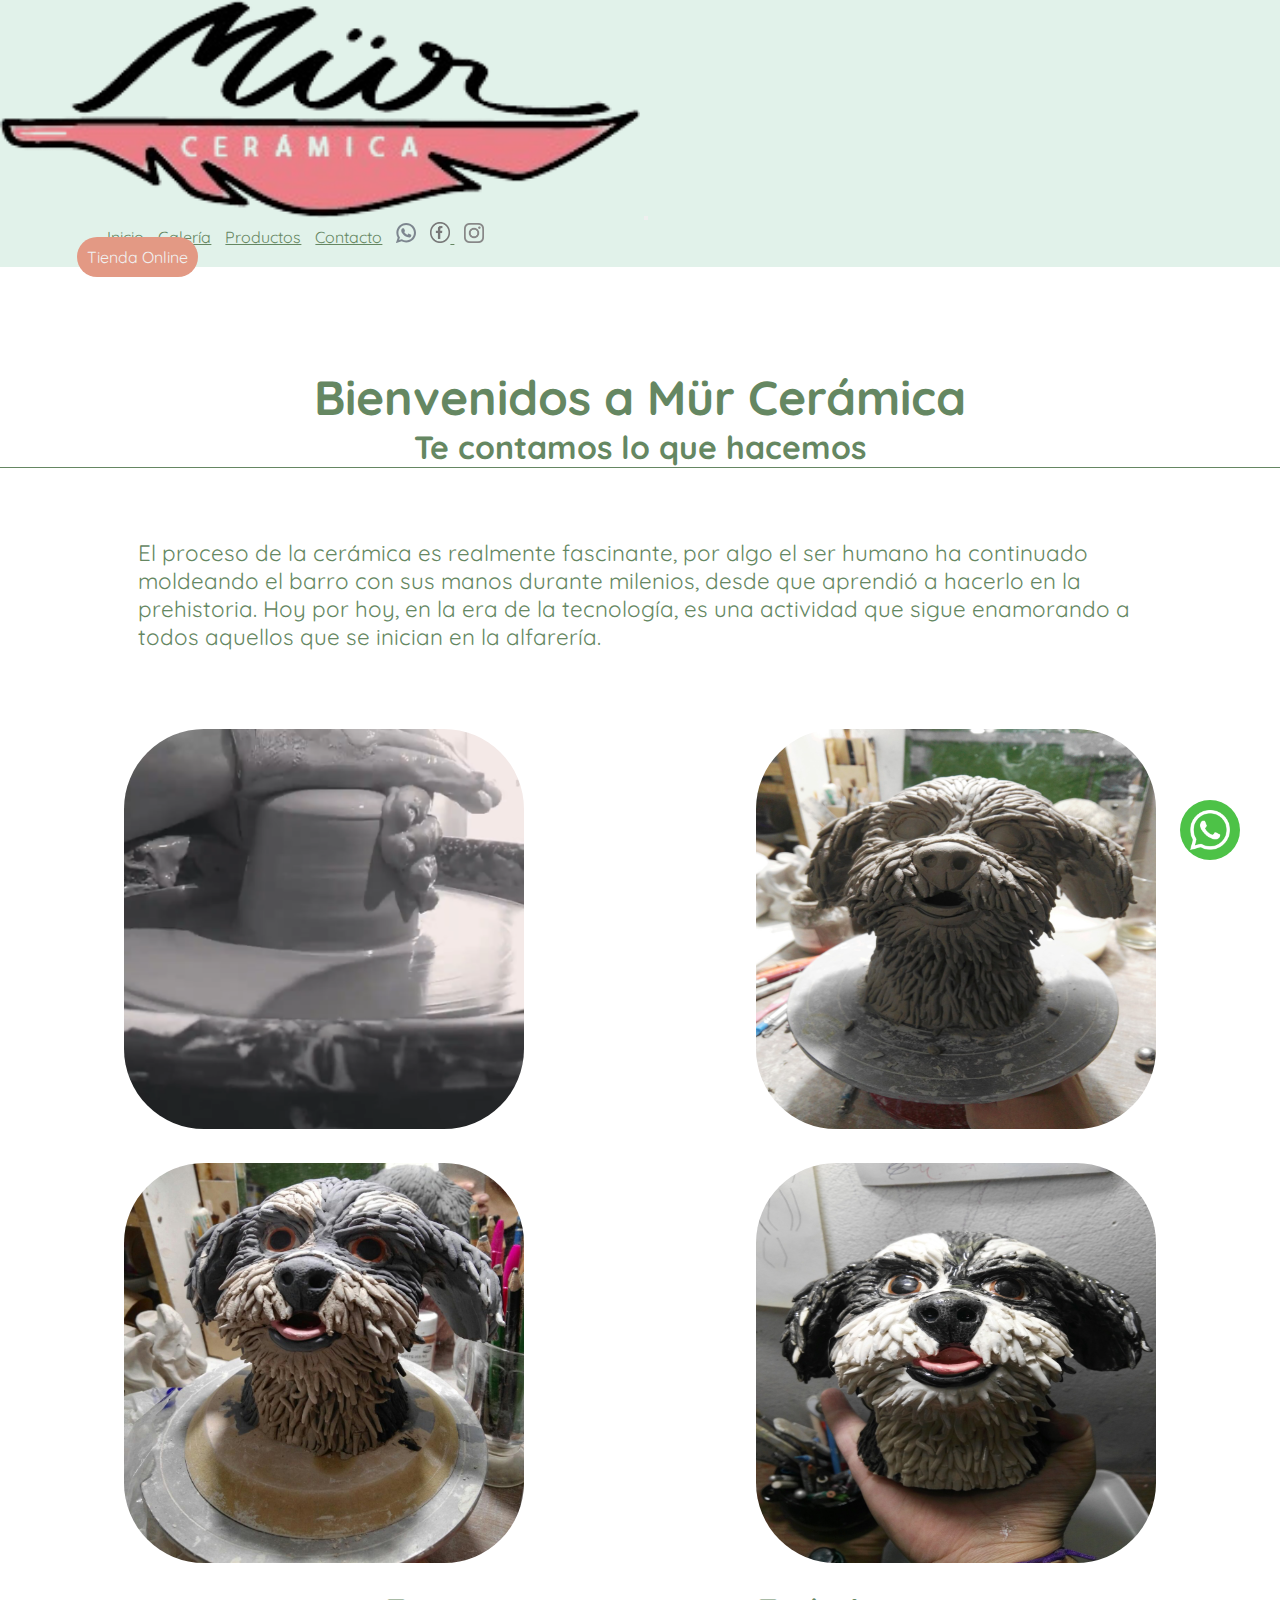
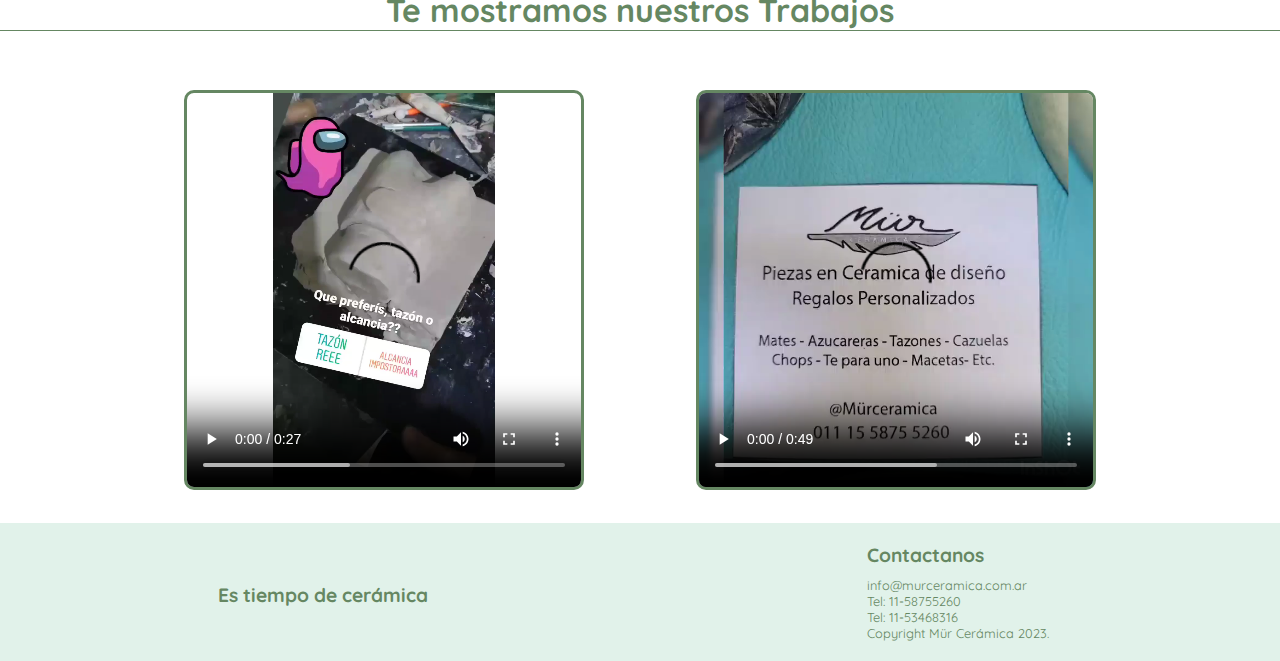
<file: front/index.html>
<!DOCTYPE html>
<html lang="es">
<head>
    <meta charset="UTF-8">
    <meta http-equiv="X-UA-Compatible" content="IE=edge">
    <meta name="viewport" content="width=device-width, initial-scale=1.0">
    <link rel="preconnect" href="https://fonts.googleapis.com">
    <link rel="preconnect" href="https://fonts.gstatic.com" crossorigin>
    <link href="https://fonts.googleapis.com/css?family=Quicksand" rel="stylesheet">
    <link href="https://cdnjs.cloudflare.com/ajax/libs/font-awesome/5.13.0/css/all.min.css" rel="stylesheet">
    <link href="https://cdn.jsdelivr.net/npm/bootstrap@5.1.3/dist/css/bootstrap.min.css" rel="stylesheet"
        integrity="sha384-1BmE4kWBq78iYhFldvKuhfTAU6auU8tT94WrHftjDbrCEXSU1oBoqyl2QvZ6jIW3" crossorigin="anonymous">
    <link href="https://fonts.googleapis.com/icon?family=Material+Icons" rel="stylesheet">
    <script src="https://cdn.jsdelivr.net/npm/bootstrap@5.1.3/dist/js/bootstrap.bundle.min.js"
        integrity="sha384-ka7Sk0Gln4gmtz2MlQnikT1wXgYsOg+OMhuP+IlRH9sENBO0LRn5q+8nbTov4+1p"
        crossorigin="anonymous"></script>

	<link rel="stylesheet" href="../css/style.css">
  
    <link rel="icon" href="../img/8228logo-sf.ico">

    <title>Mür Cerámica</title>
</head>

<body>
    <header>
    </header>
    <main>
        <section class="titulo">
            <div class="contenedorBienvenida">
                <h1>Bienvenidos a Mür Cerámica</h1>
                <h2>Te contamos lo que hacemos</h2>
            </div>
        </section>
        <section class="procesoCeramica">
            <p>
                El proceso de la cerámica es realmente fascinante, por algo el ser humano ha continuado moldeando el
                barro con sus manos durante milenios, desde que aprendió a hacerlo en la prehistoria. Hoy por hoy, en la
                era de la tecnología, es una actividad que sigue enamorando a todos aquellos que se inician en la
                alfarería.
            </p>
            <div class="contenedor">
                <a href="#">
                    <figure>
                        <img src="../img/imgIndex/procesoImagenes/img1.png" class="front" alt="Proceso de producción">
                        <figcaption class="back">
                            <h2>Torno y Moldeado</h2>
                            <p>
                                Colocamos la bola de barro en el centro del torno y lo hacemos girar. Es
                                un proceso que requiere práctica, le vamos dando forma y modelando lentamente, a nuestro
                                ritmo.
                            </p>
                        </figcaption>
                    </figure>
                </a>
            </div>
            <div class="contenedor">
                <a href="">
                    <figure>
                        <img src="../img/imgIndex/procesoImagenes/img2.jpeg" class="front" alt="Proceso de producción">
                        <figcaption class="back">
                            <h2>Primer Horneado</h2>
                            <p>
                                Pasamos la pieza a cocción para darle consistencia. La
                                pieza horneada resultante no tiene brillo, y en la jerga se conoce como
                                “bizcocho”, porque es la base sobre la que le aplicaremos las decoraciones.
                            </p>
                        </figcaption>
                    </figure>
                </a>
            </div>
            <div class="contenedor">
                <a href="">
                    <figure>
                        <img src="../img/imgIndex/procesoImagenes/img3.jpeg" class="front" alt="Etapa de cocción">
                        <figcaption class="back">
                            <h2>Esmaltado y Decoración</h2>
                            <p>
                                Una vez sacada del horno, aplicamos esmalte cerámico, que le dará su brillo
                                característico. Aquí, dejamos volar la creatividad. Podemos usar gran variedad de
                                esmaltes, detalles con rotuladores, etc.
                            </p>
                        </figcaption>
                    </figure>
                </a>
            </div>
            <div class="contenedor">
                <a href="">
                    <figure>
                        <img src="../img/imgIndex/procesoImagenes/img5.jpeg" class="front" alt="Final del proceso">
                        <figcaption class="back">
                            <h2>Segunda Cocción</h2>
                            <p>
                                Finalmente, debemos fijar los colores introduciéndola de nuevo en el horno. En este paso
                                hay que tener cuidado que la pintura no se desprenda. En esta cocción la pieza toma su
                                color y textura definitiva, y saldrá lista para su uso.
                            </p>
                        </figcaption>
                    </figure>
                </a>
            </div>
        </section>
        <section class="titulo">
            <div class="contenedorTrabajando">
                <h2>Te mostramos nuestros Trabajos</h2>
            </div>
        </section>
        <section>
            <div class="contenedorVideo">
                <video src="../img/imgIndex/pasos.mp4" controls></video>
                <video src="../img/imgIndex/videoBienvenida.mp4" controls></video>
            </div>
        </section>
        <div class="whatsapp">
        </div>
    </main>
    <footer>
    </footer>

    <script src="../js/header.js"></script>
    <script src="../js/api.js"></script>
    <script src="../js/footer.js"></script>
    <script src="../js/wsp.js"></script>
</body>

</html>
</file>
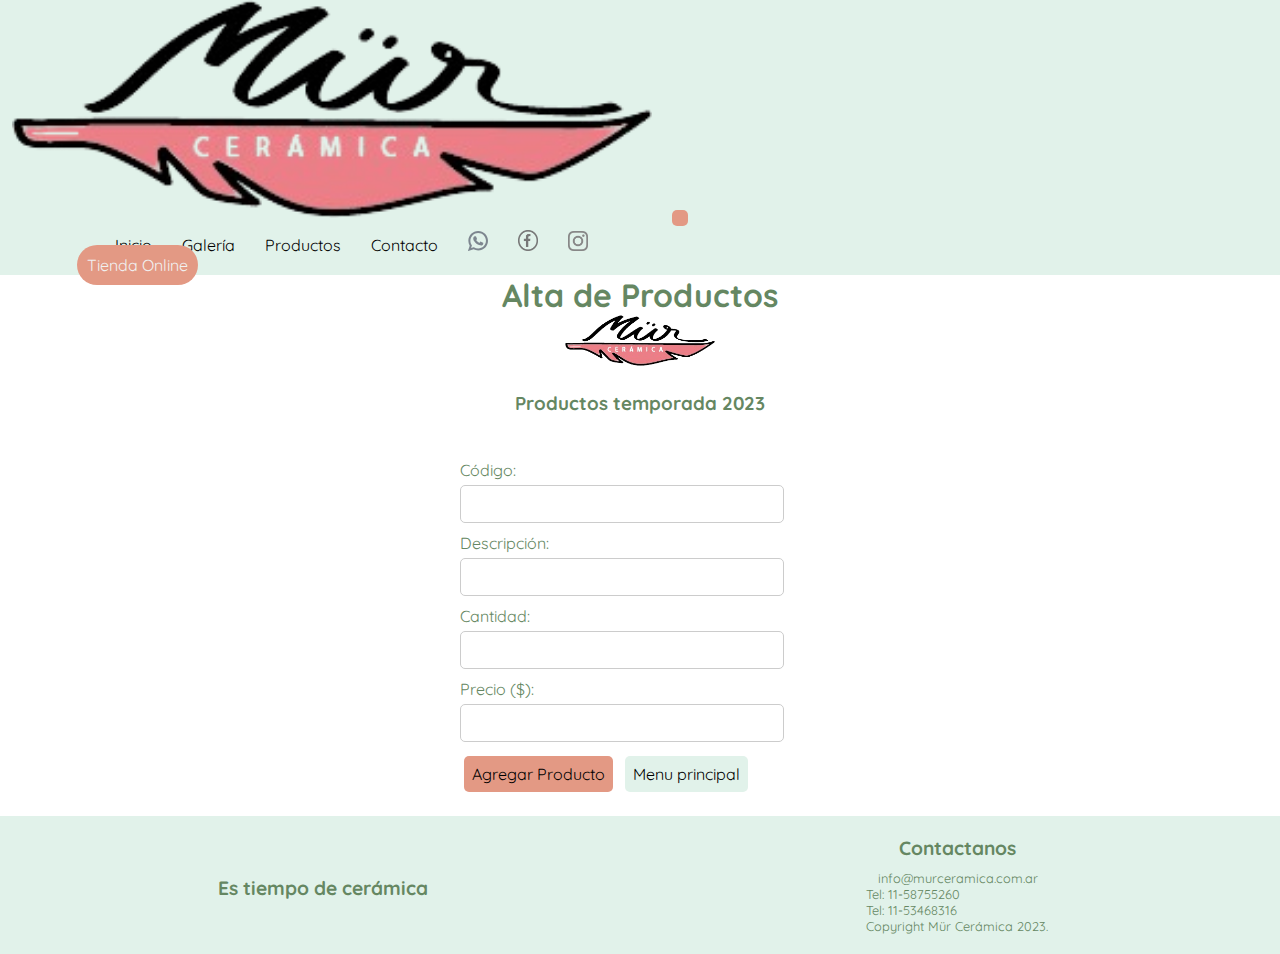
<file: back/altas.html>
<!DOCTYPE html>
<html lang="en">

<head>
    <meta charset="UTF-8">
    <meta http-equiv="X-UA-Compatible" content="IE=edge">
    <meta name="viewport" content="width=device-width, initial-scale=1.0">
    <link rel="preconnect" href="https://fonts.googleapis.com">
    <link rel="preconnect" href="https://fonts.gstatic.com" crossorigin>
    <link href="https://fonts.googleapis.com/css?family=Quicksand" rel="stylesheet">
    <link href="https://fonts.googleapis.com/icon?family=Material+Icons" rel="stylesheet">
    <link href="https://cdnjs.cloudflare.com/ajax/libs/font-awesome/5.13.0/css/all.min.css" rel="stylesheet">
    <link href="https://cdn.jsdelivr.net/npm/bootstrap@5.1.3/dist/css/bootstrap.min.css" rel="stylesheet"
        integrity="sha384-1BmE4kWBq78iYhFldvKuhfTAU6auU8tT94WrHftjDbrCEXSU1oBoqyl2QvZ6jIW3" crossorigin="anonymous">
    <script src="https://cdn.jsdelivr.net/npm/bootstrap@5.1.3/dist/js/bootstrap.bundle.min.js"
        integrity="sha384-ka7Sk0Gln4gmtz2MlQnikT1wXgYsOg+OMhuP+IlRH9sENBO0LRn5q+8nbTov4+1p" crossorigin="anonymous">
        </script>
   <link rel="stylesheet" href="../css/estilos.css">
	<link rel="stylesheet" href="../css/style.css">
  
    <link rel="icon" href="../img/logoIcon.ico">

    <title>Mür Cerámica - Alta productos</title>
</head>

<body>
    <header>
    </header>
    <h1>Alta de Productos</h1>
    <div class="img"><img src="../img/logo-sf.png" alt="ceramicaMur" width="150px"></div>
    <h3>Productos temporada 2023</h3>
    <form id="formulario">
        <label for="codigo">Código:</label>
        <input type="text" id="codigo" name="codigo" required><br>

        <label for="descripcion">Descripción:</label>
        <input type="text" id="descripcion" name="descripcion" required><br>

        <label for="cantidad">Cantidad:</label>
        <input type="number" id="cantidad" name="cantidad" required><br>

        <label for="precio">Precio ($):</label>
        <input type="number" step="0.01" id="precio" name="precio" required><br>

        <button type="submit">Agregar Producto</button>
        <a class="fondoNuevo" href="indexBack.html">Menu principal</a>
    </form>

    <script>
        //const URL = "http://127.0.0.1:5000/"
        const URL = "https://vickyparma.pythonanywhere.com/"
        // Capturamos el evento de envío del formulario
        document.getElementById('formulario').addEventListener('submit', function (event) {
            event.preventDefault(); // Evitamos que se envie el form por ahora

            // Obtenemos los valores del formulario
            var codigo = document.getElementById('codigo').value;
            var descripcion = document.getElementById('descripcion').value;
            var cantidad = document.getElementById('cantidad').value;
            var precio = document.getElementById('precio').value;

            // Creamos un objeto con los datos del producto
            var producto = {
                codigo: codigo,
                descripcion: descripcion,
                cantidad: cantidad,
                precio: precio
            };
            console.log(producto)
            // Realizamos la solicitud POST al servidor
            fetch(URL + 'productos', {
                method: 'POST',
                headers: {
                    'Content-Type': 'application/json'
                },
                body: JSON.stringify(producto)
            })
                .then(function (response) {
                    // Código para manejar la respuesta
                    if (response.ok) {
                        return response.json(); // Parseamos la respuesta JSON
                    } else {
                        // Si hubo un error, lanzar explícitamente una excepción
                        // para ser "catcheada" más adelante
                        throw new Error('Error al agregar el producto.');
                    }
                })
                .then(function (data) {
                    alert('Producto agregado correctamente.');
                    //Limpiamos el formulario.
                    document.getElementById('codigo').value = "";
                    document.getElementById('descripcion').value = "";
                    document.getElementById('cantidad').value = "";
                    document.getElementById('precio').value = "";
                })
                .catch(function (error) {
                    // Código para manejar errores
                    alert('Error al agregar el producto.');
                });
        })
    </script>
    <footer>
    </footer>

    <script src="../js/header.js"></script>
    <script src="../js/footer.js"></script>
    <script src="../js/api.js"></script>
</body>

</html>
</file>
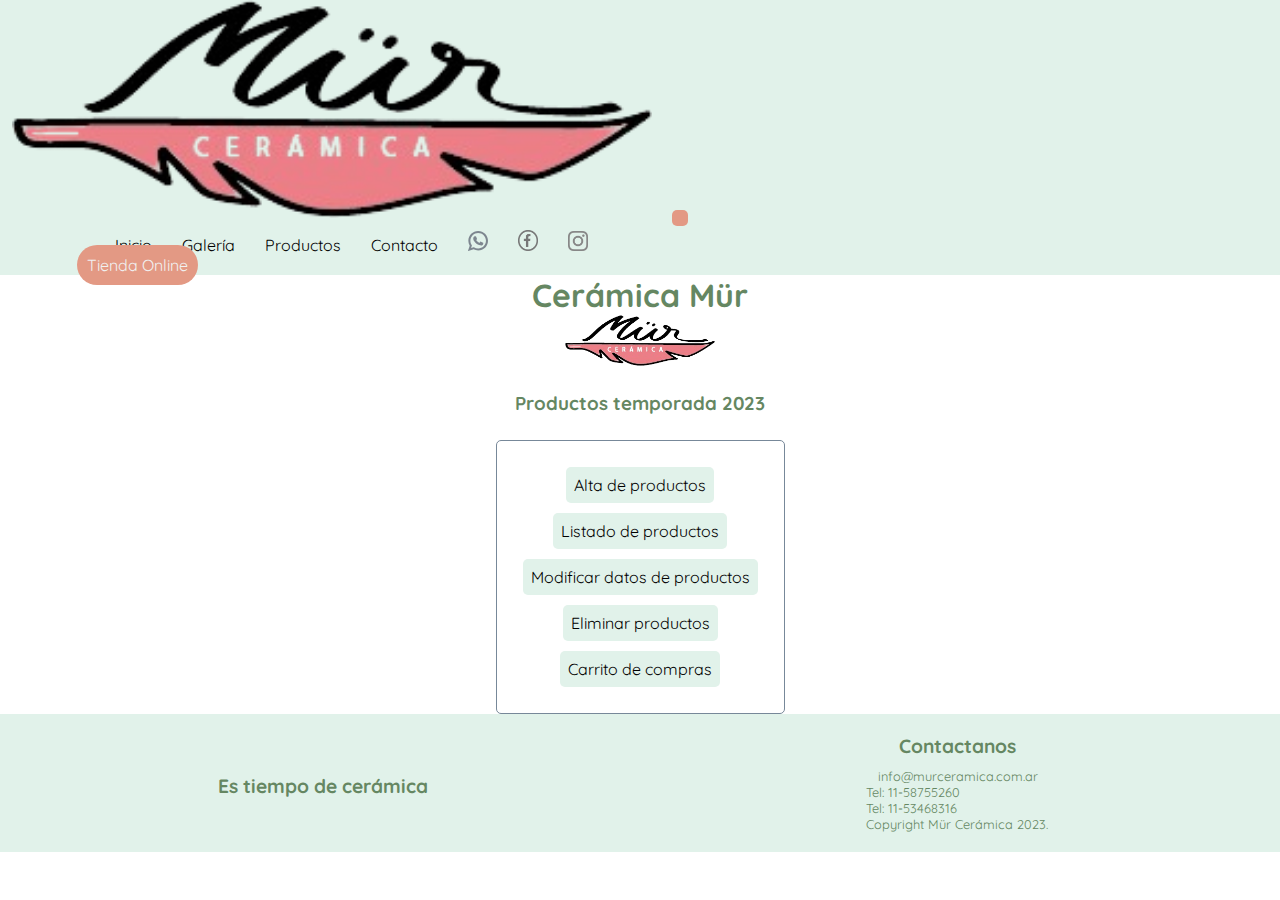
<file: back/indexBack.html>
<!DOCTYPE html>
<html lang="en">

<head>
    <meta charset="UTF-8">
    <meta http-equiv="X-UA-Compatible" content="IE=edge">
    <meta name="viewport" content="width=device-width, initial-scale=1.0">
    <link rel="preconnect" href="https://fonts.googleapis.com">
    <link rel="preconnect" href="https://fonts.gstatic.com" crossorigin>
    <link href="https://fonts.googleapis.com/css?family=Quicksand" rel="stylesheet">
    <link href="https://fonts.googleapis.com/icon?family=Material+Icons" rel="stylesheet">
    <link href="https://cdnjs.cloudflare.com/ajax/libs/font-awesome/5.13.0/css/all.min.css" rel="stylesheet">
    <link href="https://cdn.jsdelivr.net/npm/bootstrap@5.1.3/dist/css/bootstrap.min.css" rel="stylesheet"
        integrity="sha384-1BmE4kWBq78iYhFldvKuhfTAU6auU8tT94WrHftjDbrCEXSU1oBoqyl2QvZ6jIW3" crossorigin="anonymous">
    <script src="https://cdn.jsdelivr.net/npm/bootstrap@5.1.3/dist/js/bootstrap.bundle.min.js"
        integrity="sha384-ka7Sk0Gln4gmtz2MlQnikT1wXgYsOg+OMhuP+IlRH9sENBO0LRn5q+8nbTov4+1p"
        crossorigin="anonymous">
    </script>
  <link rel="stylesheet" href="../css/estilos.css">
	<link rel="stylesheet" href="../css/style.css">
  
    <link rel="icon" href="../img/logoIcon.ico">

    <title>Cerámica Mür</title>
</head>

<body>
    <header>
    </header>
    <div>
        <h1>Cerámica Mür</h1>
        <div class="img"><img src="../img/logo-sf.png" alt="ceramicaMur" width="150px"></div>
        <h3>Productos temporada 2023</h3>
        <table>
            <tr>
                <td class="contenedor-centrado"><a class="fondoNuevo" href="altas.html">Alta de productos</a></td>
            </tr>

            <tr>
                <td class="contenedor-centrado "><a class="fondoNuevo" href="listado.html">Listado de productos</a></td>
            </tr>

            <tr>
                <td class="contenedor-centrado "><a class="fondoNuevo" href="modificaciones.html">Modificar datos de productos</a></td>
            </tr>

            <tr>
                <td class="contenedor-centrado "><a class="fondoNuevo" href="listadoEliminar.html">Eliminar productos</a></td>
            </tr>

            <tr>
                <td class="contenedor-centrado "><a class="fondoNuevo" href="carrito1.html">Carrito de compras</a></td>
            </tr>
        </table>
    </div>
    <footer>
    </footer>

    <script src="../js/header.js"></script>
    <script src="../js/footer.js"></script>
    <script src="../js/api.js"></script>
</body>

</html>
</file>
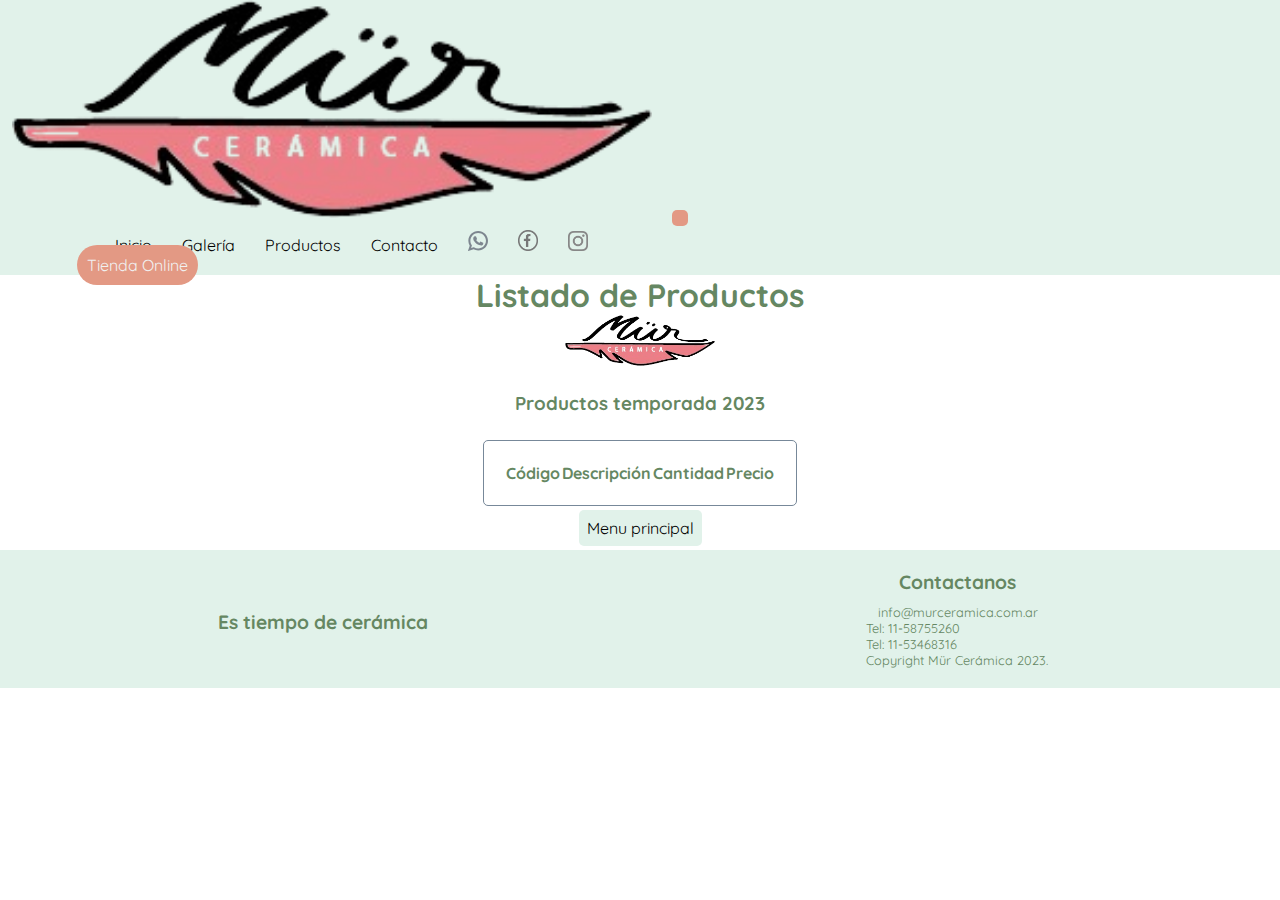
<file: back/listado.html>
<!DOCTYPE html>
<html lang="en">

<head>
    <meta charset="UTF-8">
    <meta http-equiv="X-UA-Compatible" content="IE=edge">
    <meta name="viewport" content="width=device-width, initial-scale=1.0">
    <link rel="preconnect" href="https://fonts.googleapis.com">
    <link rel="preconnect" href="https://fonts.gstatic.com" crossorigin>
    <link href="https://fonts.googleapis.com/css?family=Quicksand" rel="stylesheet">
    <link href="https://fonts.googleapis.com/icon?family=Material+Icons" rel="stylesheet">
    <link href="https://cdnjs.cloudflare.com/ajax/libs/font-awesome/5.13.0/css/all.min.css" rel="stylesheet">
    <link href="https://cdn.jsdelivr.net/npm/bootstrap@5.1.3/dist/css/bootstrap.min.css" rel="stylesheet"
        integrity="sha384-1BmE4kWBq78iYhFldvKuhfTAU6auU8tT94WrHftjDbrCEXSU1oBoqyl2QvZ6jIW3" crossorigin="anonymous">
    <script src="https://cdn.jsdelivr.net/npm/bootstrap@5.1.3/dist/js/bootstrap.bundle.min.js"
        integrity="sha384-ka7Sk0Gln4gmtz2MlQnikT1wXgYsOg+OMhuP+IlRH9sENBO0LRn5q+8nbTov4+1p" crossorigin="anonymous">
        </script>
      <link rel="stylesheet" href="../css/estilos.css">
	<link rel="stylesheet" href="../css/style.css">
  
    <link rel="icon" href="../img/logoIcon.ico">

    <title>Mür Cerámica - Listado de Productos</title>
</head>

<body>
    <header>
    </header>
    <h1>Listado de Productos</h1>
    <div class="img"><img src="../img/logo-sf.png" alt="ceramicaMur" width="150px"></div>
    <h3>Productos temporada 2023</h3>
    <table>
        <thead>
            <tr>
                <th>Código</th>
                <th>Descripción</th>
                <th>Cantidad</th>
                <th align="right">Precio</th>
            </tr>
        </thead>
        <tbody id="tablaProductos">
        </tbody>
    </table>

    <div class="contenedor-centrado">
        <a class="fondoNuevo" href="../back/indexBack.html">Menu principal</a>
    </div>

    <script>
        //const URL = "http://127.0.0.1:5000/"
        const URL = "https://vickyparma.pythonanywhere.com/"

        // Realizamos la solicitud GET al servidor para obtener todos los productos
        fetch(URL + 'productos')
            .then(function (response) {
                if (response.ok) {
                    return response.json(); // Parseamos la respuesta JSON
                } else {
                    // Si hubo un error, lanzar explícitamente una excepción
                    // para ser "catcheada" más adelante
                    throw new Error('Error al obtener los productos.');
                }
            })
            .then(function (data) {
                var tablaProductos = document.getElementById('tablaProductos');

                // Iteramos sobre los productos y agregamos filas a la tabla
                data.forEach(function (producto) {
                    var fila = document.createElement('tr');
                    fila.innerHTML = '<td>' + producto.codigo + '</td>' +
                        '<td>' + producto.descripcion + '</td>' +
                        '<td align="center">' + producto.cantidad + '</td>' +
                        '<td align="right">&nbsp; &nbsp;&nbsp; &nbsp;' + producto.precio + '</td>';
                    tablaProductos.appendChild(fila);
                });
            })
            .catch(function (error) {
                // Código para manejar errores
                alert('Error al obtener los productos.');
            });
    </script>
    <footer>
    </footer>

    <script src="../js/header.js"></script>
    <script src="../js/footer.js"></script>
    <script src="../js/api.js"></script>
</body>

</html>
</file>
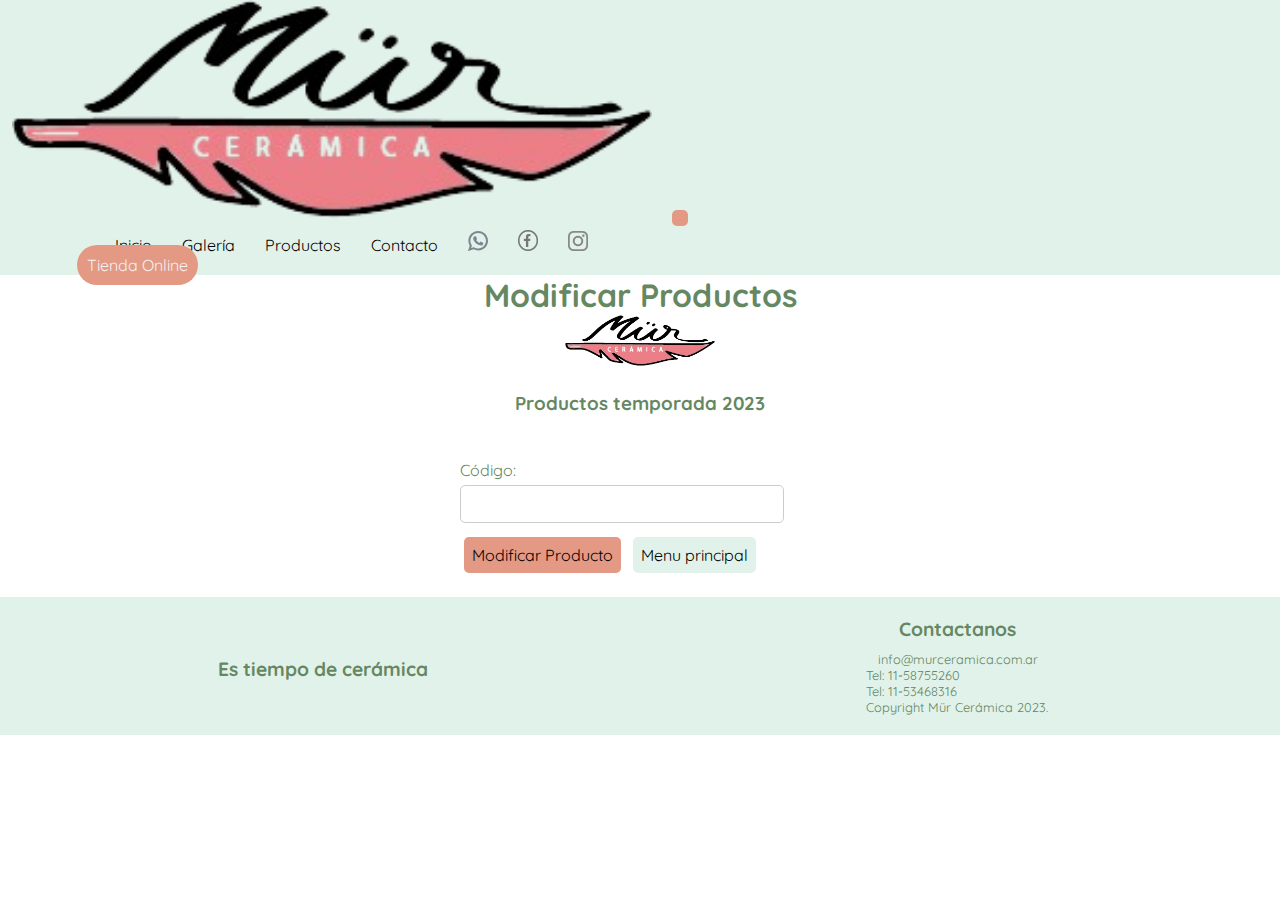
<file: back/modificaciones.html>
<!DOCTYPE html>
<html lang="en">

<head>
    <meta charset="UTF-8">
    <meta http-equiv="X-UA-Compatible" content="IE=edge">
    <meta name="viewport" content="width=device-width, initial-scale=1.0">
    <link rel="preconnect" href="https://fonts.googleapis.com">
    <link rel="preconnect" href="https://fonts.gstatic.com" crossorigin>
    <link href="https://fonts.googleapis.com/css?family=Quicksand" rel="stylesheet">
    <link href="https://fonts.googleapis.com/icon?family=Material+Icons" rel="stylesheet">
    <link href="https://cdnjs.cloudflare.com/ajax/libs/font-awesome/5.13.0/css/all.min.css" rel="stylesheet">
    <link href="https://cdn.jsdelivr.net/npm/bootstrap@5.1.3/dist/css/bootstrap.min.css" rel="stylesheet"
        integrity="sha384-1BmE4kWBq78iYhFldvKuhfTAU6auU8tT94WrHftjDbrCEXSU1oBoqyl2QvZ6jIW3" crossorigin="anonymous">
    <script src="https://cdn.jsdelivr.net/npm/bootstrap@5.1.3/dist/js/bootstrap.bundle.min.js"
        integrity="sha384-ka7Sk0Gln4gmtz2MlQnikT1wXgYsOg+OMhuP+IlRH9sENBO0LRn5q+8nbTov4+1p" crossorigin="anonymous">
        </script>
  <link rel="stylesheet" href="../css/estilos.css">
	<link rel="stylesheet" href="../css/style.css">
  
    <link rel="icon" href="../img/logoIcon.ico">

    <title>Mür Cerámica - Modificar Producto</title>
</head>

<body>
    <header>
    </header>
    <h1>Modificar Productos</h1>
    <div class="img"><img src="../img/logo-sf.png" alt="ceramicaMur" width="150px"></div>
    <h3>Productos temporada 2023</h3>
    <form id="formulario">
        <label for="codigo">Código:</label>
        <input type="text" id="codigo" name="codigo" required><br>
        <button type="submit">Modificar Producto</button>
        <a class="fondoNuevo" href="../back/indexBack.html">Menu principal</a>
    </form>

    <div id="datosProducto">
        <h2>Datos del Producto</h2>
        <form id="formularioModificar">
            <label for="descripcionModificar">Descripción:</label>
            <input type="text" id="descripcionModificar" name="descripcionModificar" required><br>

            <label for="cantidadModificar">Cantidad:</label>
            <input type="number" id="cantidadModificar" name="cantidadModificar" required><br>

            <label for="precioModificar">Precio:</label>
            <input type="number" step="0.01" id="precioModificar" name="precioModificar" required><br>

            <button type="submit">Guardar Cambios</button>
            <a href="../back/modificaciones.html">Cancelar</a>
        </form>
    </div>

    <script>
        //const URL = "http://127.0.0.1:5000/"
        const URL = "https://vickyparma.pythonanywhere.com/";

        // Capturamos el evento de envío del formulario para mostrar los datos del producto
        document.getElementById('formulario').addEventListener('submit', function (event) {
            event.preventDefault(); // Evitamos que se recargue la página

            // Obtenemos el código del producto
            var codigo = document.getElementById('codigo').value;

            // Realizamos la solicitud GET al servidor para obtener los datos del producto
            fetch(URL + 'productos/' + codigo)
                .then(function (response) {
                    if (response.ok) {
                        return response.json(); // Parseamos la respuesta JSON
                    } else {
                        // Si hubo un error, lanzar explícitamente una excepción
                        // para ser "catcheada" más adelante
                        throw new Error('Error al obtener los datos del producto.');
                    }
                })
                .then(function (data) {
                    // Mostramos los datos del producto en el formulario de modificación
                    document.getElementById('descripcionModificar').value = data.descripcion;
                    document.getElementById('cantidadModificar').value = data.cantidad;
                    document.getElementById('precioModificar').value = data.precio;

                    // Mostramos el formulario de modificación y ocultamos el formulario de consulta
                    document.getElementById('formulario').style.display = 'none';
                    document.getElementById('datosProducto').style.display = 'block';
                })
                .catch(function (error) {
                    // Código para manejar errores
                    alert('Error al obtener los datos del producto.');
                });
        });

        // Capturamos el evento de envío del formulario de modificación
        document.getElementById('formularioModificar').addEventListener('submit', function (event) {
            event.preventDefault(); // Evitamos que se recargue la página

            // Obtenemos los valores del formulario de modificación
            var codigo = document.getElementById('codigo').value;
            var descripcion = document.getElementById('descripcionModificar').value;
            var cantidad = document.getElementById('cantidadModificar').value;
            var precio = document.getElementById('precioModificar').value;

            // Creamos un objeto con los datos del producto actualizados
            var producto = {
                codigo: codigo,
                descripcion: descripcion,
                cantidad: cantidad,
                precio: precio
            };

            // Realizamos la solicitud PUT al servidor para guardar los cambios
            fetch(URL + 'productos/' + codigo, {
                method: 'PUT',
                headers: {
                    'Content-Type': 'application/json'
                },
                body: JSON.stringify(producto)
            })
                .then(function (response) {
                    if (response.ok) {
                        return response.json(); // Parseamos la respuesta JSON
                    } else {
                        // Si hubo un error, lanzar explícitamente una excepción
                        // para ser "catcheada" más adelante
                        throw new Error('Error al guardar los cambios del producto.');
                    }
                })
                .then(function (data) {
                    alert('Cambios guardados correctamente.');
                    location.reload(); // Recargamos la página para volver al formulario de consulta
                })
                .catch(function (error) {
                    // Código para manejar errores
                    alert('Error al guardar los cambios del producto.');
                })
        });
    </script>
    <footer>
    </footer>

    <script src="../js/header.js"></script>
    <script src="../js/footer.js"></script>
    <script src="../js/api.js"></script>
</body>

</html>
</file>
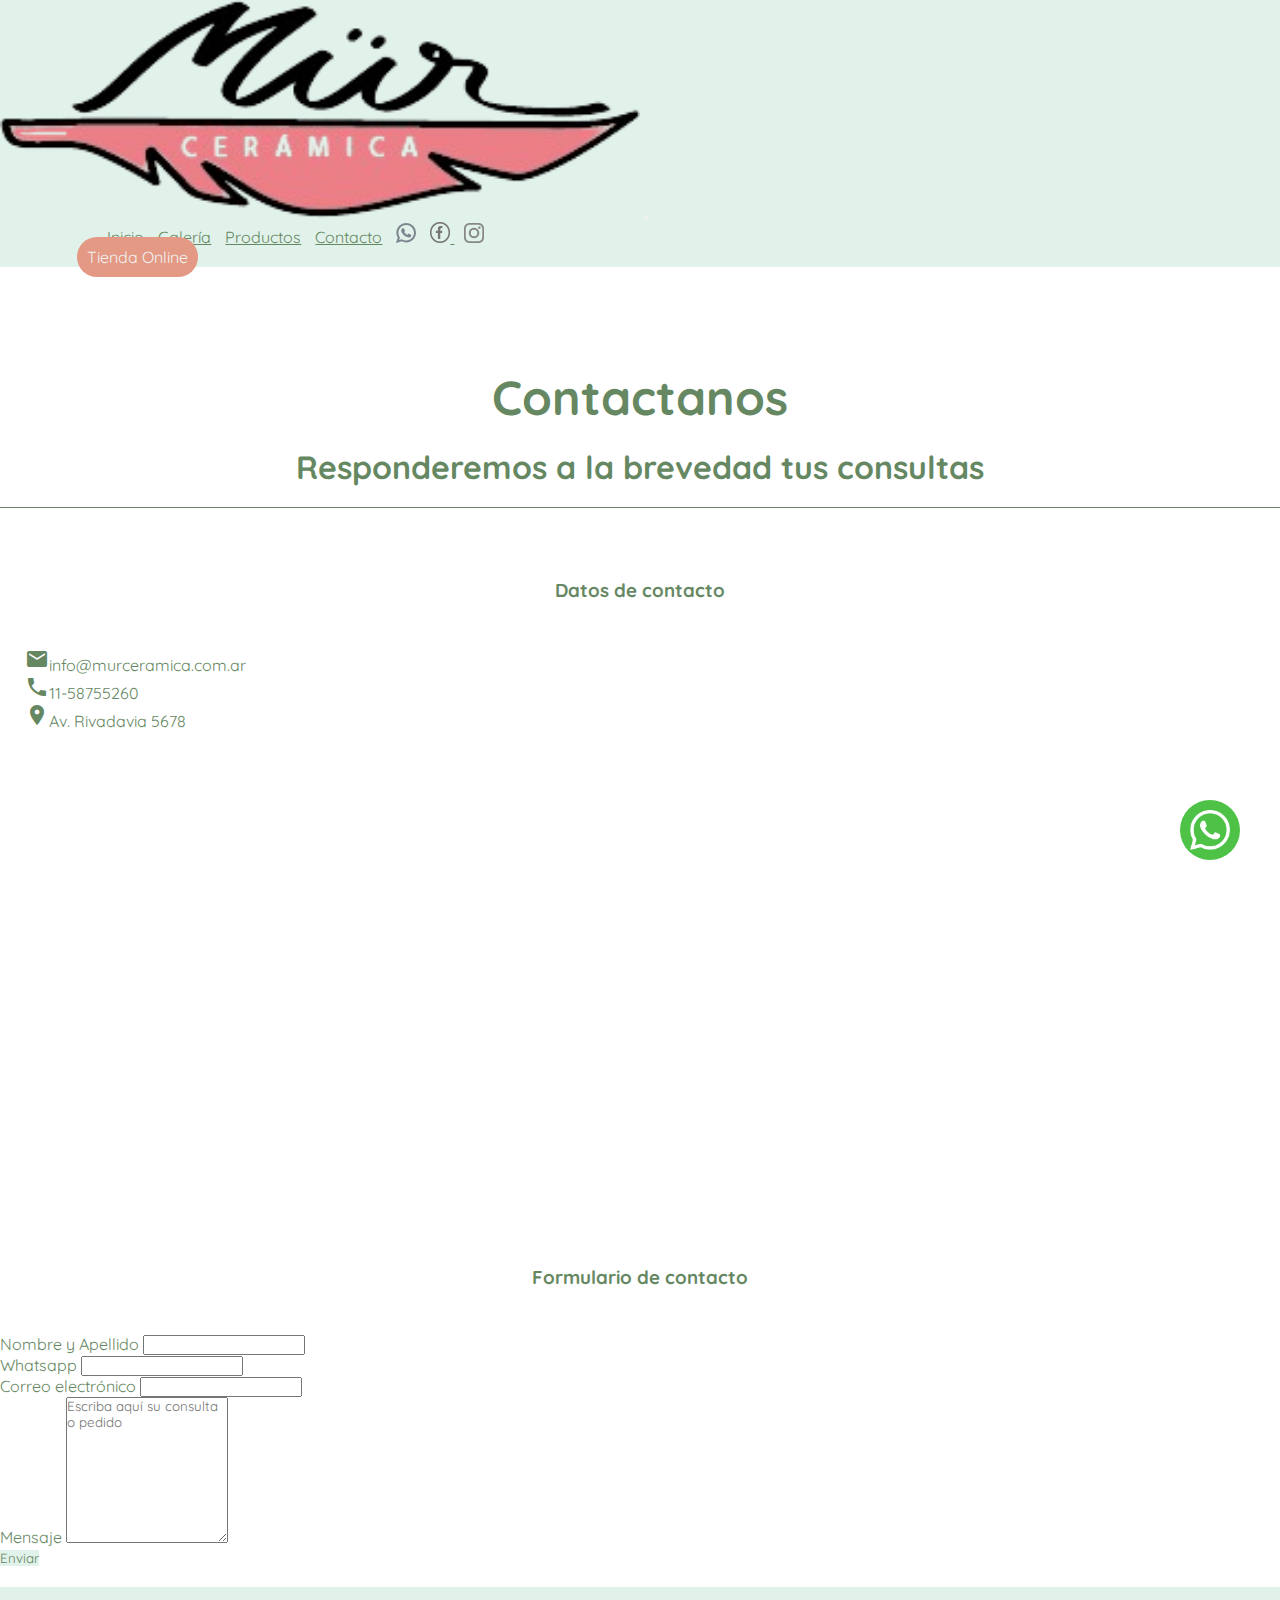
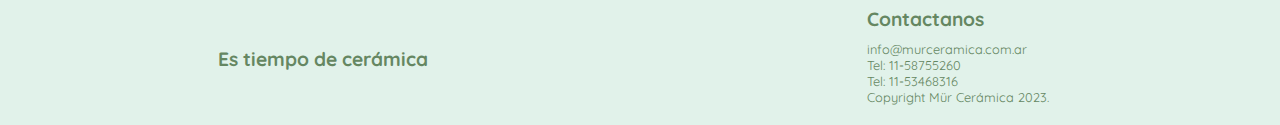
<file: front/contacto.html>
<!DOCTYPE html>
<html lang="en">

<head>
    <meta charset="UTF-8">
    <meta http-equiv="X-UA-Compatible" content="IE=edge">
    <meta name="viewport" content="width=device-width, initial-scale=1.0">
    <link href="https://fonts.googleapis.com/css?family=Quicksand" rel="stylesheet">
    <link href="https://cdn.jsdelivr.net/npm/bootstrap@5.1.3/dist/css/bootstrap.min.css" rel="stylesheet"
        integrity="sha384-1BmE4kWBq78iYhFldvKuhfTAU6auU8tT94WrHftjDbrCEXSU1oBoqyl2QvZ6jIW3" crossorigin="anonymous">
    <link href="https://fonts.googleapis.com/icon?family=Material+Icons" rel="stylesheet">
    <script src="https://cdn.jsdelivr.net/npm/bootstrap@5.1.3/dist/js/bootstrap.bundle.min.js"
        integrity="sha384-ka7Sk0Gln4gmtz2MlQnikT1wXgYsOg+OMhuP+IlRH9sENBO0LRn5q+8nbTov4+1p"
        crossorigin="anonymous"></script>
    <link rel="shortcut icon" type="image/x-icon" href="../img/8228logo-sf.ico">

	<link rel="stylesheet" href="../css/style.css">
  
    <link rel="icon" href="../img/8228logo-sf.ico">

    <title>Mür Cerámica - Contactos</title>
</head>

<body>
    <header>
    </header>
    <main>
        <div class="titulo">
            <h1>Contactanos</h1><br>
            <h2>Responderemos a la brevedad tus consultas</h2><br>
        </div><br>
        <div class="container-fluid">
            <div class="row">
                <div class="col-12 col-md-6 col-lg-5">
                    <div class="centrado">
                        <h3>Datos de contacto</h3><br>
                        <p><span class="material-icons md-24">email</span>info@murceramica.com.ar</p>
                        <p><span class="material-icons md-24">phone</span>11-58755260</p>
                        <p><span class="material-icons md-24">location_on</span>Av. Rivadavia 5678</p><br>
                        <iframe
                            src="https://www.google.com/maps/embed?pb=!1m18!1m12!1m3!1d13133.0998614516!2d-58.455765106713976!3d-34.62249111101069!2m3!1f0!2f0!3f0!3m2!1i1024!2i768!4f13.1!3m3!1m2!1s0x95bcca3966c91e81%3A0xfc6647cb657f9186!2sAv.%20Rivadavia%205678%2C%20C1424%20CABA!5e0!3m2!1ses-419!2sar!4v1683395452449!5m2!1ses-419!2sar"
                            width="300px" height="400px" style="border:0;" allowfullscreen="" loading="lazy"
                            referrerpolicy="no-referrer-when-downgrade"></iframe>
                    </div><br><br>
                </div>
                <div class="col-12 col-md-6 col-lg-7"><br>
                    <h3>Formulario de contacto</h3><br>
                    <form action="" name="formulario" id="formulario" onsubmit="return validarFormulario()">
                        <div class="mb-3">
                            <label for="exampleFormControlText1" class="form-label">Nombre y Apellido</label>
                            <input type="text" class="form-control" id="exampleFormControlText1">
                        </div>
                        <div class="mb-3">
                            <label for="exampleFormControlTel1" class="form-label">Whatsapp</label>
                            <input type="tel" class="form-control" id="exampleFormControlTel1">
                        </div>
                        <div class="mb-3">
                            <label for="exampleFormControlInput1" class="form-label">Correo electrónico</label>
                            <input type="email" class="form-control" id="exampleFormControlInput1">
                        </div>
                        <div class="mb-3">
                            <label for="exampleFormControlTextarea1" class="form-label">Mensaje</label>
                            <textarea class="form-control" id="exampleFormControlTextarea1" rows="9"
                                placeholder="Escriba aquí su consulta o pedido"></textarea>
                        </div>
                        <div class="mb-3">
                            <button type="submit" class="btn btn-secondary" id="boton"
                                onclick="validarFormulario()">Enviar</button>
                        </div>
                    </form>
                </div><br>
            </div>
        </div>
        <div class="whatsapp">
        </div>
    </main>
    <footer>
    </footer>

    <script src="../js/header.js"></script>
    <script src="../js/footer.js"></script>
    <script src="../js/validaciones.js"></script>
    <script src="../js/api.js"></script>
    <script src="../js/wsp.js"></script>
</body>

</html>
</file>
<file: css/style.css>
:root {
    --color1: #e1f2ea;
    --color2: #b1d1ce;
    --color3: #658762;
    --color4: #f6bbbf;
    --color5: #d58584;
    --color6: #e39984;
    --color7: #eddfbf;
    --color8: #959595;
}

* {
    margin: 0;
    padding: 0;
    box-sizing: border-box;
    color: var(--color3);
    font-family: Quicksand;
}

/*  ----------------------  */
/*   INICIO: HEADER - VIR   */
/*  ----------------------  */
nav {
    background-color: var(--color1);
}

.nav-link:hover {
    background: var(--color2);
    color: var(--color3);
    font-weight: bold;
    transition: .3s;
}
/*  -------------------  */
/*   FIN: HEADER - VIR   */
/*  -------------------  */


/*  --------------------------------------  */
/*   INICIO: HEADER MODIFICACIONES - TEFY   */
/*  --------------------------------------  */
.navbar-expand-lg .navbar-collapse {
    justify-content: space-around;
}

.navbar-nav {
    margin-left: 8%;
    margin-right: 8%;
}

.navbar-nav a {
    margin: 5px;
}

.tiendaOnline {
    margin-right: 3rem !important;
    margin-left: 3rem !important;
    white-space: nowrap !important;
    width: 300px !important;
}

.tiendaOnline a {
    padding: 10px;
    background-color: var(--color6);
    border-radius: 25px;
    align-self: center;
}

.btn-tiendaOnline {
    font-size: 1rem;
    text-decoration: none;
    color: #f1f1f1 !important;
    font-weight: normal;
}

.tiendaOnline:hover {
    opacity: 60%;
}
/*  -----------------------------------  */
/*   FIN: HEADER MODIFICACIONES - TEFY   */
/*  -----------------------------------  */


/*  -----------------------  */
/*   INICIO: TITULOS - VIR   */
/*  -----------------------  */
.titulo h1 {
    font-size: 2.5rem;
    padding-top: 100px;
    text-align: center;
}

.titulo h2 {
    font-size: 1.8rem;
    text-align: center;
}

.titulo {
    border-bottom: 1px solid;
}
/*  --------------------  */
/*   FIN: TITULOS - VIR   */
/*  --------------------  */


/*  ----------------------------------------  */
/*   INICIO: FOTOS REVERSIBLES - VIR y TEFI   */
/*  ----------------------------------------  */
.contenedor a {
    display: inline-block;
}

.center {
    text-align: center;
}

.procesoCeramica

/* nombre modificado - tefi */
    {
    max-width: 100%;
    /* modificado - Tefi */
    margin: 0.50rem;
    /* modificado - Tefy */
    display: flex;
    flex-wrap: wrap;
    /* flex-direction: row; (vir)*/
    /* modificado - Tefy */
    justify-content: space-around;
    align-items: baseline;
}

.procesoCeramica p {
    padding: 0 0.25rem;
}

.contenedor:hover figure {
    -webkit-transform: perspective(600px) rotateY(180deg);
    -ms-transform: perspective(600px) rotateY(180deg);
    -o-transform: perspective(600px) rotateY(180deg);
    transform: perspective(600px) rotateY(180deg);
}

figure {
    display: inline-block;
    width: 400px;
    /* modificado - Tefy */
    /*vir 280*/
    height: 400px;
    /* modificado - Tefy */
    /*vir 280*/
    margin: 15px 30px;
    /* modificado - Tefy */
    /*vir 15px 50px*/
    position: relative;
    transition: all ease .7s;
    transform-style: preserve-3d;
    transform: perspective(600px) rotateY(0deg);
}

figure .front,
figure .back {
    width: 100%;
    height: 100%;
    border-radius: 20%;
    transition: all ease .7s;
}

figure .front {
    display: block;
    backface-visibility: hidden;
}

figure .back {
    position: absolute;
    top: 0;
    padding: 10px;
    /* modificado tefi */
    color: var(--color3);
    background-color: var(--color1);
    /* modificado tefi */
    /*vir color7*/
    transform: perspective(600px) rotateY(180deg);
    backface-visibility: hidden;
    overflow: auto;
    text-align: center;
}

figure .back h2 {
    font-size: 1.2rem;
    line-height: 1.1rem;
    /* modificado - Tefy */
    /*vir 1.5rem*/
}

figure .back p {
    font-size: 1rem;
    line-height: 1.5rem;
}
/*  ------------------------------------  */
/*   FIN: FOTOS REVERSIBLES - VIR y TEFI  */
/*  ------------------------------------  */


/*  -------------------------------------  */
/*   INICIO: PÁGINA DEL FORMULARIO - VIR   */
/*  -------------------------------------  */
.centrado,
h3 {
    text-align: center;
    margin: 10px;
    padding: 15px;
}

.centrado p {
    text-align: left;
}

#boton {
    background-color: var(--color1);
    color: var(--color3);
    border: none;
}

#boton:hover {
    background-color: var(--color4);
    color: black;
}

.form-control:focus {
    outline-style: none;
}
/*  ----------------------------------  */
/*   FIN: PÁGINA DEL FORMULARIO - VIR   */
/*  ----------------------------------  */


/*  ----------------------  */
/*   INICIO: FOOTER - VIR   */
/*  ----------------------  */
.footer {
    background-color: var(--color1);
    position: relative;
    /* modificado - Tefy */
    width: 100%;
    height: auto;
    bottom: 0;
    /* modificado - Tefy */
    padding: 20px 20px;
    color: var(--color3);
    font-size: 0.5rem;
    margin: 0;
}

#tabla {
    display: grid;
    grid-template-areas:
        "box1 box2";
    grid-template-columns: 1fr 1fr;
    grid-column-gap: 30px;

}

.box2 a:hover {
    background: var(--color2);
    color: var(--color3);
    font-weight: bold;
    transition: .3s;
}

.box1 {
    margin-top: 40px;
}

.box1-item1,
.box1-item2,
.box1-item3 {
    padding: 30px;
}

.box1,
.box2 {
    justify-self: center;
}

.contactos {
    text-decoration: none;
    color: var(--color3);
}

.contactos h5 {
    font-size: 1rem;
}

.box1 img {
    width: 30px;
}

.box1 h5{
    font-size: 1.2rem;
}

.box2 h5{
    font-size: 1.2rem;
}

.weather{
    font-size: 0.9rem;
}

.box2 a,
.box2 p {
    font-size: 0.8rem;
}
/*  -------------------  */
/*   FIN: FOOTER - VIR   */
/*  -------------------  */


/*  -------------------------------  */
/*   INICIO: BOTON WHATSAPP - TEFI   */
/*  -------------------------------  */
.btn-wsp {
    width: 60px;
    height: 60px;
    position: fixed;
    bottom: 40px;
    right: 40px;
    background-color: #4dc247;
    border-radius: 32px;
    z-index: 100;
    display: flex;
    justify-content: center;
    align-items: center;
}

.btn-wsp img {
    width: 40px;
    height: 40px;
    filter: invert(1);
}

.btn-wsp:hover {
    opacity: 60%;
}
/*  ----------------------------  */
/*   FIN: BOTON WHATSAPP - TEFI   */
/*  ----------------------------  */


/*  ---------------------------  */
/*   INICIO: CARROUSEL - SABRI   */
/*  ---------------------------  */


* {
    box-sizing: border-box
}

/* Slideshow container */
.slideshow-container {

    position: relative;
    margin: auto;

}

/* Hide the images by default */
.mySlides {
    display: none;
    padding-top: 100px;

}

/* Next & previous buttons */
.prev,
.next {
    cursor: pointer;
    position: absolute;
    top: 50%;
    width: auto;
    margin-top: -22px;
    padding: 16px;
    color: var(--color2);
    font-weight: bold;
    font-size: 18px;
    transition: 0.6s ease;
    border-radius: 0 3px 3px 0;
    user-select: none;
}

/* Position the "next button" to the right */
.next {
    right: 0;
    border-radius: 3px 0 0 3px;
}

/* On hover, add a black background color with a little bit see-through */
.prev:hover,
.next:hover {
    background-color: rgba(0, 0, 0, 0.8);
}

/* The dots/bullets/indicators */
.dot {
    cursor: pointer;
    height: 15px;
    width: 15px;
    margin: 0 2px;
    background-color: var(--color2);
    border-radius: 50%;
    display: inline-block;
    transition: background-color 0.6s ease;
}

.active,
.dot:hover {
    background-color: var(--color3);
}

/* Fading animation */
.fade {
    animation-name: fade;
    animation-duration: 1.5s;
}

@keyframes fade {
    from {
        opacity: .4
    }

    to {
        opacity: 1
    }
}
/*  ------------------------  */
/*   FIN: CARROUSEL - SABRI   */
/*  ------------------------  */


/*  --------------------------  */
/*   INICIO: PRODUCTOS - JULI   */
/*  --------------------------  */


.productos {
    display: flex;
    justify-items: space-between;
    list-style: none;
    background-color: white;
}

.imagenesProd {
    margin:10px 15px 10px 15px;
    max-width: 70%;
    justify-content: center;
    align-items: center;
    
}.tituloProductos h1 {
    text-decoration: underline;
    text-align: center;
    padding: 75px;
}

.tituloProductos p {
    text-align: center;
    margin-top: -75px;
}


.listaDeProductos {
    display: flex;
    justify-items: space-between;
    list-style: none;

}

.listaDeProductos nav {
    display: flex;
    justify-items: space-between;
    background-color: white;
}


.listaDeProductos nav li a {
    background-color: var(--color4);
    color: var(--color3);
    text-decoration: none;
    padding: 5px 10px;
    display: block;
}

.listaDeProductos nav li a:hover {
    background-color: var(--color7) ;
}

.listaDeProductos nav > li {
    float: left;
}

.tituloProductos nav li ul {
    display: none;
    position: absolute;
    min-width: 140px;
    list-style: none;
}

.tituloProductos nav li:hover > ul {
    display: block;
}

.tituloh4 {
    background-color: var(--color4);
    padding: 5px 10px;
    text-align: center;
    font-style: italic;
    font-weight: auto;   
}




.contenedorVideo {
    display: flex;
    flex-direction: row;
    justify-content: space-around;
    align-items: center;
    padding: 1% 10%;
}


.contenedorVideo video {
    width: 500px;
    height: 400px;
    margin: 2% 5%;
    border: solid;
    border-radius: 10px;
}


/*  ----------------------------  */
/*   INICIO: RESPONSIVE - TODAS   */
/*  ----------------------------  */

/* Extra small devices (phones, 600px and down) */
@media only screen and (max-width: 600px) {
    .slideshow-container {
        max-width: 300px;
    }
	
	    .contenedorVideo {
        display: flex;
        flex-direction: column !important;
        align-items: center;
    }

    .contenedorVideo video {
        width: 250px !important;
        height: 200px !important;
    }
	
	   .productos {
        display: flew;
        flex-wrap: wrap;
    
    }
    .imagenesProd {
        max-height: 350px;
        max-width: 350px;
    }
}

/* Small devices (portrait tablets and large phones, 600px and up) */
@media only screen and (min-width: 600px) {
    .slideshow-container {
        max-width: 350px;
    }
	    .productos {
        display: flew;
        flex-wrap: wrap;
    }   
    .imagenesProd {
        max-height: 375px;
        max-width: 375px;
    }
}

/* Medium devices (landscape tablets, 768px and up) */
@media only screen and (min-width: 768px) {
    .slideshow-container {
        max-width: 400px;
    }
	    .productos {
        display: flew;
        flex-wrap: wrap;
    }   
    .imagenesProd {
        max-height: 410px;
        max-width: 410px;
    } 
	
    .contenedorVideo {
        margin-top: 2%;
    }

    .contenedorVideo video {
        width: 400px;
        height: 400px;
    }

    .titulo h1 {
        font-size: 3rem;
        font-weight: bolder;
    }

    .titulo h2 {
        font-size: 2rem;
        font-weight: bold;
    }

    .procesoCeramica p {
        margin: 5% 10%;
        font-size: 1.2rem;
    }

    figure {
        width: 19rem;
        height: 19rem;
    }

    figure .back h2 {
        font-size: 1.3rem;
        line-height: 1.2rem;
        margin-top: 1rem;
        margin-bottom: 0.50rem;
        font-weight: bold;
    }

    figure .back p {
        font-size: 1.1rem;
        line-height: 1.3rem;
        margin-block: 5px;
    }

}

@media only screen and (max-width: 768px) {
   
       .box2 h5 {
        font-size: 15px;
    }

    /* .titulo h1{
        font-size: 2rem;
        padding-top: 100px;
        text-align: center;
    }
    
    .titulo h2{
        font-size: 1.5rem;
        text-align: center;
    } */

    .box1 img {
        width: 20px;
    }

    .box2 a,
    .box2 p {
        font-size: 0.7rem;
    }

    .box1-item1,
    .box1-item2,
    .box1-item3 {
        padding: 7px;

    }
   
   
   
   .productos {
        display: flew;
        flex-wrap: wrap;
    }
    .imagenesProd {
        max-height: 300px;
        max-width: 300px;
    }
    .contenedorVideo video {
        width: 300px !important;
        height: 300px !important;
    }

    .titulo h1 {
        font-size: 1.8rem !important;
        font-weight: bolder;
    }

    .titulo h2 {
        font-size: 1.5rem !important;
        font-weight: bold;
    }

    .procesoCeramica {
        margin: 5px 1px;
        padding: 0px 2%;
        display: flex;
        flex-direction: column;
        justify-content: space-around;
    }

    .procesoCeramica p {
        font-size: 1.3rem;
    }

    .contenedor:hover figure {
        animation: none;
        transform: none;
    }

    figure .front,
    figure .back {
        transition: none;
        transform: none;
        position: static;
        border-radius: 0%;
        background-color: #ffffff;
    }

    figure {
        width: 90%;
        height: auto;
        padding: 0;
        margin: 0;
        display: flex;
        flex-direction: column-reverse;
    }

    figure .back h2 {
        font-size: 1.8rem;
        margin-top: 1rem;
        font-weight: bolder;
    }

    figure .back p {
        font-size: 1.3rem;
        line-height: normal;
        margin-bottom: 0.50rem;
    }

    .contenedor a {
        display: flex;
        flex-direction: column;
        align-items: center;
        text-decoration: none;
    }
}
/* Large devices (laptops/desktops, 992px and up) */
@media only screen and (min-width: 992px) {
    .slideshow-container {
        max-width: 450px;
    }
	
	  .productos {
        display: flew;
        flex-wrap: wrap;
    }  
    .imagenesProd {
        max-height: 410px;
        max-width: 410px;
    }  
    .contenedorVideo video {
        width: 400px;
        height: 400px;
    }

    figure .back h2 {
        font-size: 1.5rem;
    }

    figure .back p {
        line-height: 1.5rem;
    }

    .contenedor {
        padding: 0 0.75rem;
        margin: 0 0.75rem;
    }

}

/* Extra large devices (large laptops and desktops, 1200px and up) */
@media only screen and (min-width: 1200px) {
    .slideshow-container {
        max-width: 450px;
    }
	   .productos {
        display: flew;
        flex-wrap: wrap;
    }   
    .imagenesProd {
        max-height: 410px;
        max-width: 410px;
    }
	
 .contenedorVideo {
        margin-top: 2%;
    }

    .contenedorVideo video {
        width: 400px;
        height: 400px;
    }

    .procesoCeramica p {
        margin: 5% 10%;
        font-size: 1.4rem;
    }

    .contenedor {
        padding: 0 0.75rem;
        margin: 0 0.75rem;
    }

    figure {
        width: 400px;
        height: 400px;
    }

    figure .back h2 {
        font-size: 1.5rem;
        line-height: 2rem;
        margin-top: 1.3rem;
        font-weight: bolder;
    }

    figure .back p {
        font-size: 1.3rem;
        line-height: 2rem;
        margin-bottom: 0.50rem;
        font-weight: 20px;
    }
}
/*  -------------------------  */
/*   FIN: RESPONSIVE - TODAS   */
/*  -------------------------  */
</file>
<file: css/estilos.css>
/* Estilos para todo el proyecto */
:root {
    --color1: #e1f2ea;
    --color2: #b1d1ce;
    --color3: #658762;
    --color4: #f6bbbf;
    --color5: #d58584;
    --color6: #e39984;
    --color7: #eddfbf;
    --color8: #959595;
}


.contenedor-centrado {
    display:flex;
    width: 100%;
    justify-content: center;
}

.contenedor-centrado p {
    font-family: Quicksand;
    background-color: #f9f9f9;
    max-width: 400px;
    margin: 0 auto;
    padding: 20px;
}

h1, h2, h3, h4, h5, h6 {
    text-align: center;
    color: #658762;
}

.img {
    display:flex;
    width: 100%;
    justify-content: center;
}

form {
    max-width: 400px;
    margin: 0 auto;
    padding: 20px;
    background-color: white;
    border-radius: 5px;
}

table {
    max-width: 90%;
    margin: 0 auto;
    padding: 20px;
    background-color: white;
    border: 1px solid lightslategray;
    border-radius: 5px;
}

label {
    display: block;
    margin-bottom: 5px;
}

input[type="text"],
input[type="number"],
textarea {
    width: 90%;
    padding: 10px;
    margin-bottom: 10px;
    border: 1px solid #cccccc;
    border-radius: 5px;
}

#datosProducto{
    display: none;
}

/* input[type="submit"] {
    padding: 10px;
    background-color: #007bff;
    color: #ffffff;
    border: none;
    border-radius: 5px;
    cursor: pointer;
}

input[type="submit"]:hover {
    background-color: #0056b3;
} */

button {
    font-family: Quicksand;
    background-color: var(--color6);
    padding: 8px;
    margin:4px;
    color: black;
    border: none;
    border-radius: 5px;
    cursor: pointer;
    text-decoration: none;
    font-size: 1rem;
}

button:hover {
    opacity: 60%;
}

button b{
    color: black;
}

a,
.menuPrincipal{
    padding: 8px;
    margin: 4px;
    color: black;
    border: none;
    border-radius: 5px;
    cursor: pointer;
    text-decoration: none;
    font-size: 1rem;
}

.fondoNuevo,
.menuPrincipal{
    background-color: var(--color1);
}

.menuPrincipal:hover{
    background: var(--color2);
    color: black;
    transition: .3s;
}

a:hover {
    background: var(--color2);
    color: black;
    transition: .3s;
}
</file>
